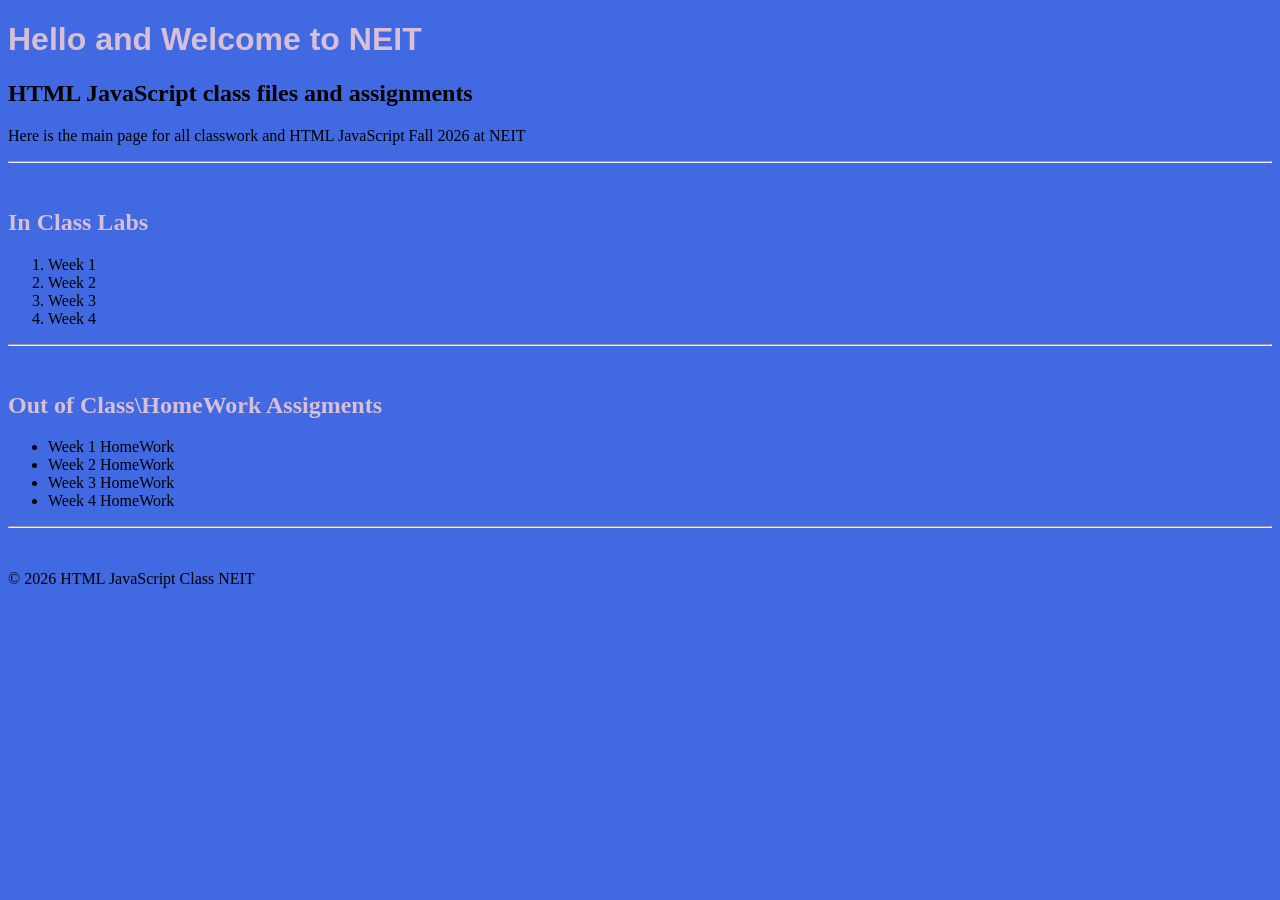
<file: index.HTML>
<!DOCTYPE html>  <!-- Type of html-->
<html lang="en">
    <head>
        <title>Will's work</title>
        <meta charset="utf-8">
        <meta name="viewport" content="width=device-width, initial-scale=1.0">

        <style>
            body{
                background-color: slateblue;
            }
            a:link{
                text-decoration: none;
                color: black;
            }
            a:visited{
                color: black;
            }
            a:hover{
                color: white;
                text-decoration: underline;
            }
            #header2{
                color:thistle;
            }
            
        </style>

        <!-- #header2{
            color:red
        } -->

    </head>
    <body style="background-color: royalblue;">
        <h1 style="font-family: Arial, Helvetica, sans-serif; color: thistle;">Hello and Welcome to NEIT</h1>
        <h2>HTML JavaScript class files and assignments</h2>
        <p>Here is the main page for all classwork and HTML JavaScript Fall 2026 at NEIT</p>
        <hr>
        <br>
        <h2 id="header2">In Class Labs</h2>
        <ol>
            <li><a href="Week1/Week1.html">Week 1</a></li>
            <li><a href="#">Week 2</a></li>
            <li><a href="#">Week 3</a></li>
            <li><a href="#">Week 4</a></li>
        </ol>
        <hr>
        <br>
        <h2 id="header2">Out of Class\HomeWork Assigments</h2>
        <ul>
            <li><a href="Week1/Week1-HomeWork.html">Week 1 HomeWork</a></li>
            <li><a href="#">Week 2 HomeWork</a></li>
            <li><a href="Week3/Shapes_Assignment/d1_assignment/index.html">Week 3 HomeWork</a></li>
            <li><a href="#">Week 4 HomeWork</a></li>
        </ul>
        <hr>
        <br>
        <p>&copy; 2026 HTML JavaScript Class NEIT</p>
        <script>
            var name = "William";
            var num = 10 + 10;
            console.log(num)
            alert("Welcome to the page " + name);
        </script>
    </body>
</html>
</file>
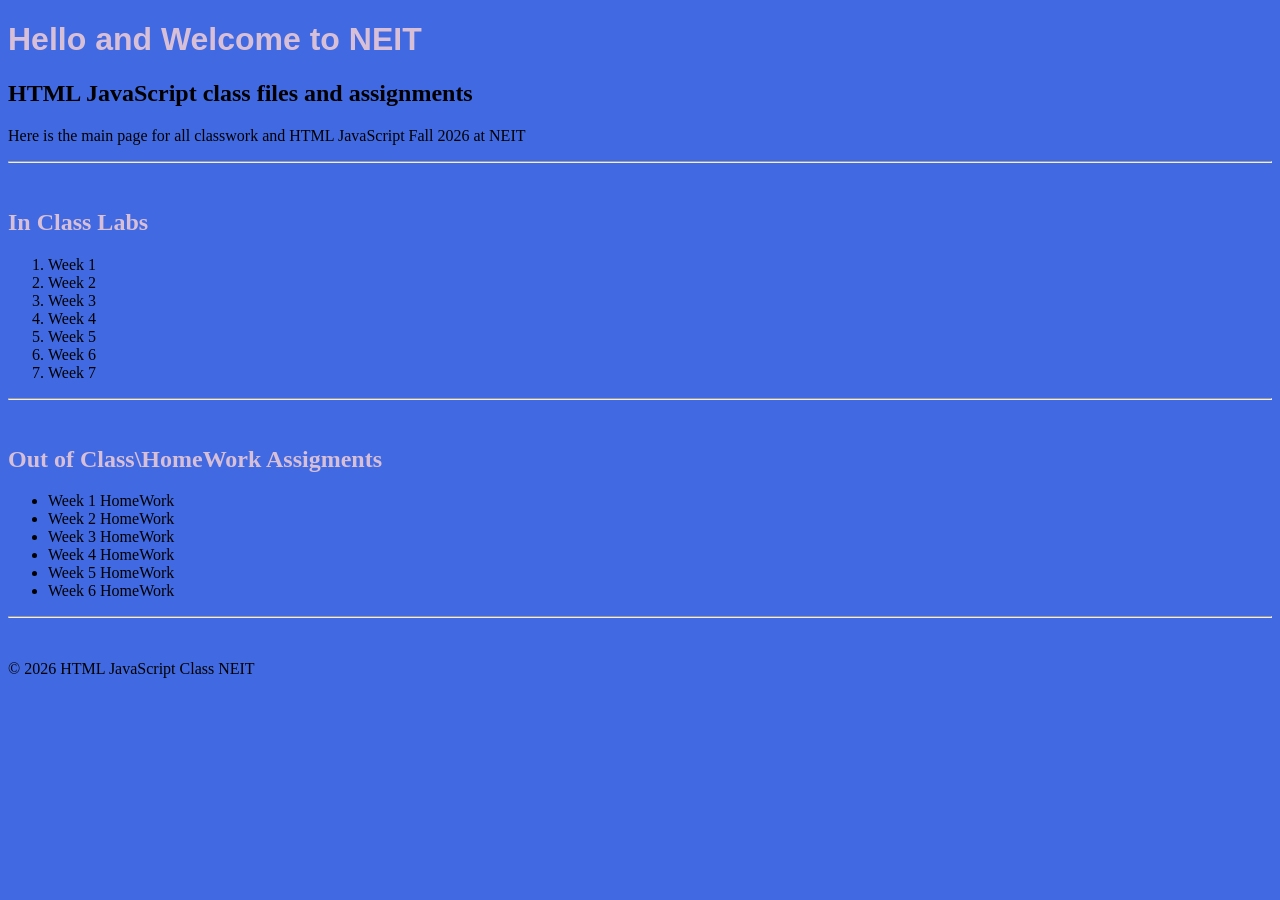
<file: index.html>
<!DOCTYPE html>  <!-- Type of html-->
<html lang="en">
    <head>
        <title>Will's work</title>
        <meta charset="utf-8">
        <meta name="viewport" content="width=device-width, initial-scale=1.0">

        <style>
            body{
                background-color: slateblue;
            }
            a:link{
                text-decoration: none;
                color: black;
            }
            a:visited{
                color: black;
            }
            a:hover{
                color: white;
                text-decoration: underline;
            }
            #header2{
                color:thistle;
            }
            
        </style>

        <!-- #header2{
            color:red
        } -->

    </head>
    <body style="background-color: royalblue;">
        <h1 style="font-family: Arial, Helvetica, sans-serif; color: thistle;">Hello and Welcome to NEIT</h1>
        <h2>HTML JavaScript class files and assignments</h2>
        <p>Here is the main page for all classwork and HTML JavaScript Fall 2026 at NEIT</p>
        <hr>
        <br>
        <h2 id="header2">In Class Labs</h2>
        <ol>
            <li><a href="Week1/Week1.html">Week 1</a></li>
            <li><a href="Week2/Week2.html">Week 2</a></li>
            <li><a href="Week3/index.html">Week 3</a></li>
            <li><a href="Week4/index.html">Week 4</a></li>
            <li><a href="Week5/index.html">Week 5</a></li>
            <li><a href="Week6/index.html">Week 6</a></li>
            <li><a href="Week7/index.html">Week 7</a></li>
        </ol>
        <hr>
        <br>
        <h2 id="header2">Out of Class\HomeWork Assigments</h2>
        <ul>
            <li><a href="Week1/Week1-HomeWork.html">Week 1 HomeWork</a></li>
            <li><a href="Week2/assignment/index.html">Week 2 HomeWork</a></li>
            <li><a href="Week3/Shapes_Assignment/d1_assignment/index.html">Week 3 HomeWork</a></li>
            <li><a href="Week4/w4_pickup/index.html">Week 4 HomeWork</a></li>
            <li><a href="Week5/">Week 5 HomeWork</a></li>
            <li><a href="Week6/index.html">Week 6 HomeWork</a></li>
            <!-- <li><a href="Week7index.html">Week 7 HomeWork</a></li> -->
        </ul>
        <hr>
        <br>
        <p>&copy; 2026 HTML JavaScript Class NEIT</p>
        <script>
            var name = "William";
            var num = 10 + 10;
            console.log(num)
            alert("Welcome to the page " + name);
        </script>
    </body>
</html>
</file>
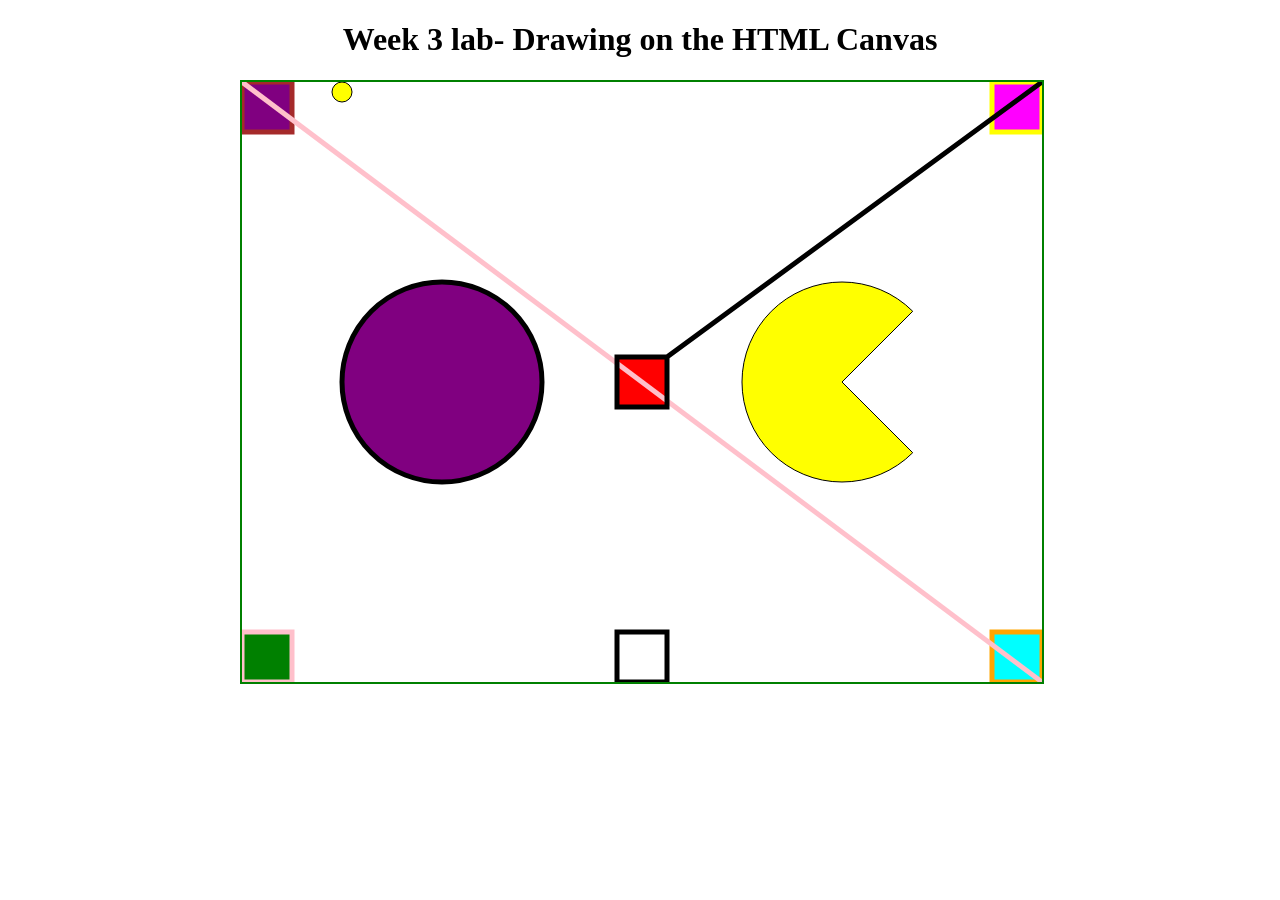
<file: Week3/index.html>
<!DOCTYPE html>  <!-- Type of html-->
<html lang="en">
    <head>
        <title>Week 3 Drawing using the HTML Canvas</title>
        <meta http-equiv="Content-Type" content="text/html;charset=UTF-8">
        <meta name="viewport" content="width=device-width, initial-scale=1.0">
        <style>
            #container{
                width: 800px;
                text-align: center;
                margin-left: auto;
                margin-right: auto;
            }

        </style>
    </head>
<body>
        <div id="container">

          <h1> Week 3 lab- Drawing on the HTML Canvas</h1>
          <canvas id="canvas" width="800" height="600" style="border: 2px solid green;">
            Your browser does not support the html canvas
          </canvas>
        </div>


        <!-- In Document JavaScript -->
    <script>
        // These are the common variables for setting the canvas
        var canvas = document.getElementById("canvas");
        var ctx = canvas.getContext("2d");

        //draw a sqare
        ctx.fillStyle = "#ff0000";
        ctx.fillRect(canvas.width/2 - 25, canvas.height/2 - 25, 50, 50);

        ctx.fillStyle = "magenta";
        ctx.fillRect(750, canvas.height/2 - 300, 50, 50);

        ctx.fillStyle = "cyan";
        ctx.fillRect(750, canvas.height/2 - -250, 50, 50);

        ctx.fillStyle = "green";
        ctx.fillRect(0, canvas.height/2 - -250, 50, 50);

        ctx.fillStyle = "purple";
        ctx.fillRect(0, canvas.height/2 - 300, 50, 50);
        //Outline Box -------------------------------------------------------------------------
        ctx.strokeStyle = "orange";
        ctx.lineWidth = 5.0;
        ctx.strokeRect(750, canvas.height/2 - -250, 50, 50)
                                                                                              
        ctx.strokeStyle = "yellow";
        ctx.lineWidth = 5.0;
        ctx.strokeRect(750, canvas.height/2 - 300, 50, 50)

        ctx.strokeStyle = "pink";
        ctx.lineWidth = 5.0;
        ctx.strokeRect(0, canvas.height/2 - -250, 50, 50)

        ctx.strokeStyle = "brown";
        ctx.lineWidth = 5.0;
        ctx.strokeRect(0, canvas.height/2 - 300, 50, 50)


        ctx.strokeStyle = "black";
        ctx.lineWidth = 5.0;
        ctx.strokeRect(canvas.width/2 - 25, canvas.height/2 - -250, 50, 50)

        //Lets draw some lines ----------------------------------------------------------------
        ctx.strokeStyle = "pink";
        ctx.lineWidth = 5.0;
        ctx.beginPath();
        ctx.moveTo(0,0);
        ctx.lineTo(800,600);
        ctx.stroke();

        ctx.strokeStyle = "black";
        ctx.lineWidth = 5.0;
        ctx.beginPath();
        ctx.moveTo(800,0);
        ctx.lineTo(canvas.width/2 + 25, 275);
        ctx.lineTo(canvas.width/2 + 25, 325);
        ctx.lineTo(canvas.width/2 - 25, 325);
        ctx.lineTo(canvas.width/2 - 25, 275);
        ctx.lineTo(canvas.width/2 + 25, 275);
        ctx.stroke();


        //Lets draw a circle and manpac
        ctx.beginPath();
        ctx.arc(200, 300, 100, 0, 2 * Math.PI);
        ctx.fill();
        ctx.stroke();

        ctx.fillStyle = "yellow";
        ctx.lineWidth = 1.0;
        ctx.beginPath();
        ctx.arc(600, 300, 100,degreesToRadians(45), degreesToRadians(315));
        ctx.lineTo(600, 300);
        ctx.closePath();
        ctx.fill();
        ctx.stroke();

        function degreesToRadians(degrees){
            let radian = degrees * (Math.PI/180);
           return radian;
        }

        function drawCircle(xPos, yPos, radius, startAngle, endAngle){
         ctx.beginPath();
         ctx.arc(xPos, yPos, radius, degreesToRadians(startAngle), degreesToRadians(endAngle))
         ctx.fill();
         ctx.stroke();


        }

        drawCircle(100, 10, 10, 0, 360);

        //Hoopla
    </script>
</body>
</html>
</file>
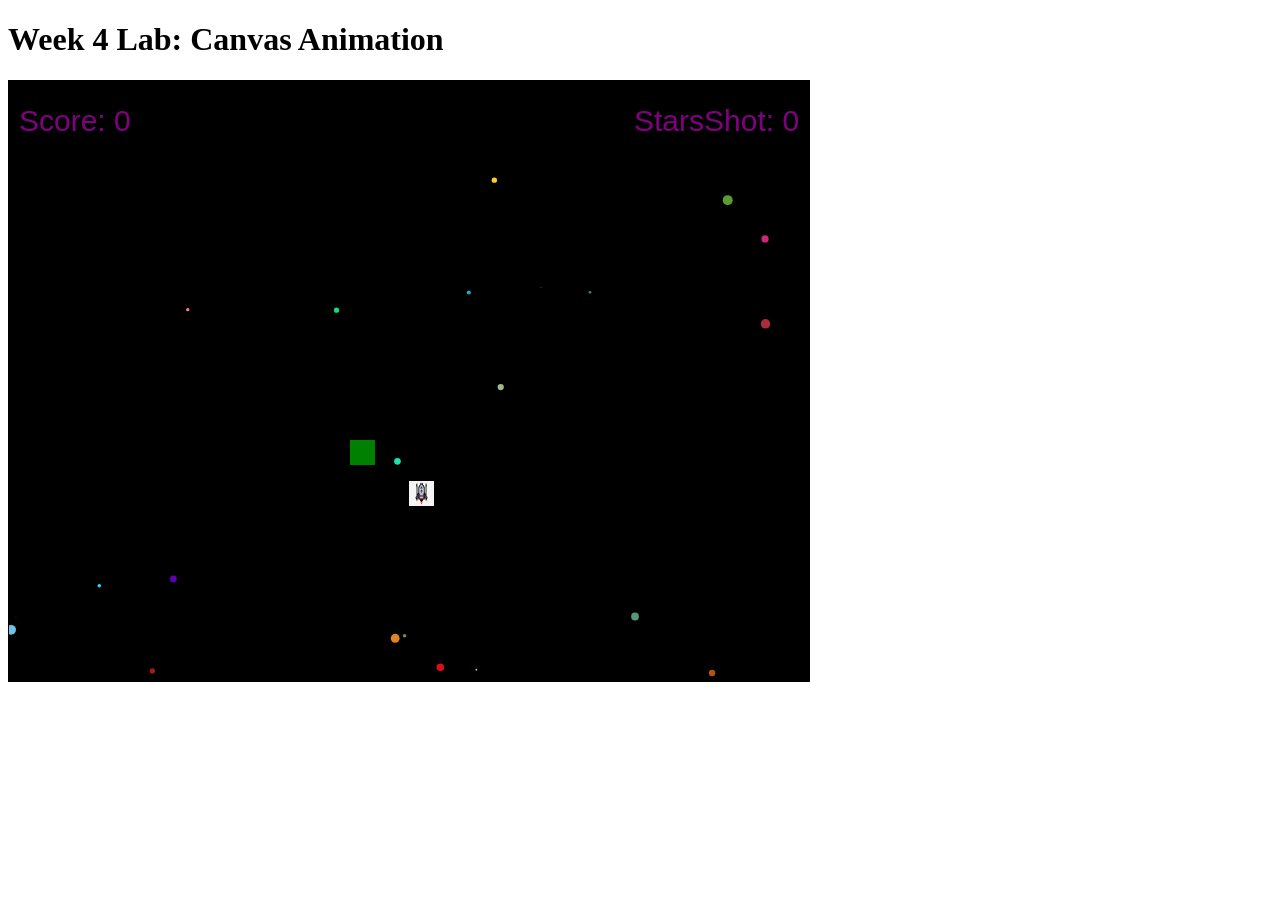
<file: Week4/index.html>
<!DOCTYPE html>
<html lang ="en">
 <head>
   <title> Week 4 lab  Canvas Animation and Interaction</title>
   <meta charset="UTF-8">
   <meta name="viewport" content="width=device-width, initial-scale=1.0">
 </head>

 <body>
    <h1>Week 4 Lab: Canvas Animation</h1>
    <canvas id="canvas" width="800" height="600" style="border: 1px solid black"></canvas>
    <img src="images/ship-png-transparent.png" alt="ship" id="ship" style="display: none;">
    <script src="scripts/script.js"></script>

 </body>
</html>
</file>
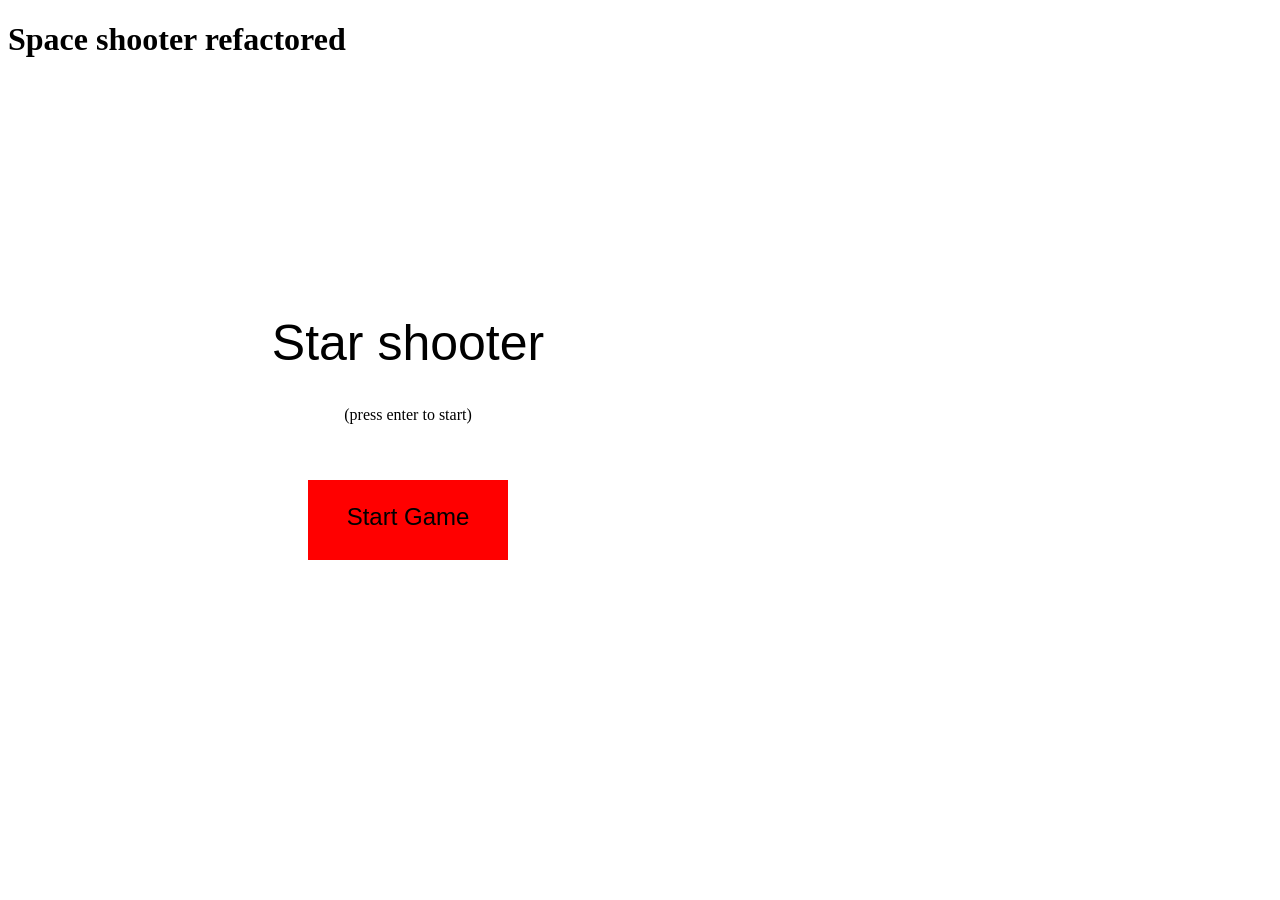
<file: Week6/index.html>
<!DOCTYPE html>
<html lang = "en">
<head>
    <title> Week 6 Refactor the game</title>
    <meta charset="UTF-8">
    <meta name="viewport" content="width=device-width, initial-scale=1.0">
</head>
<body>
    <h1> Space shooter refactored</h1>
    <canvas id="canvas" width="800" height="600"></canvas>
    <img src="images/ship-png-transparent.png" alt="ship image" style="display: none;" id="ship">
    <script src="scripts/script.js"></script>
</body>



</html>
</file>
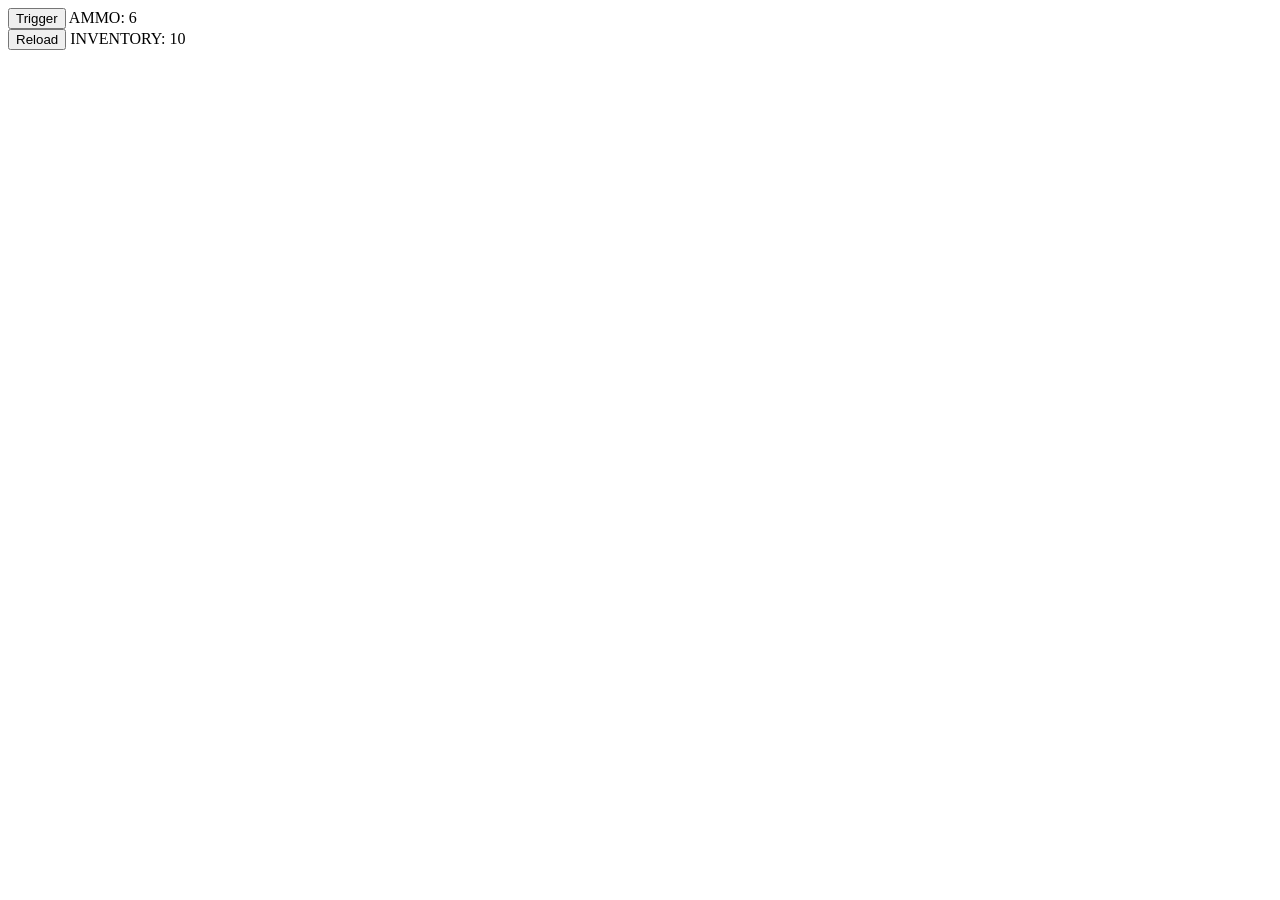
<file: Week2/assignment/index.html>
<!DOCTYPE html>
<html lang="en">
<head>
    <meta charset="UTF-8">
    <meta http-equiv="X-UA-Compatible" content="IE=edge">
    <meta name="viewport" content="width=device-width, initial-scale=1.0">
    <title>Week 2 Gun Program</title>
    <!--PUT YOUR NAME IN THE META TAG FOR AUTHOR-->
    <meta name="author" content="William">
    <!--xxxxxxxxxxxxxxxxxxxxxxxxxxxxxxxxxxxxxxxx-->
    <meta name="description" content="Small programming assignment using events, variables, functions and conditional logic">
</head>
<body>
    <!--Main content of the site-->
    <div>
        <!--Control and output for the "shoot" functionality-->
        <div>
            <button id="trigger-button">Trigger</button>
            <span id="trigger-display"></span>
        </div>
        <!--Control and output for the "reload" functionality-->
        <div>
            <button id="reload-button">Reload</button>
            <span id="reload-display"></span>
        </div>
    </div>
    <script>
        /*-----------------------------------
        Project Description: 
        In this assignment you will write the code to make the following happen:
        1. Make the reload button clickable
        2. When it is clicked your inventory will lose ammo
        3. When it is clicked your gun will gain ammo
        4. The inventory should never drop below 0
        5. CHALLENGE: Can you make the correct number of ammo move from the inventory to the gun? For example if the ammo is at 4 and the max is 6 can you make only 2 subtract from inventory and add to ammo?
        6. Display the resulting numbers in the span tags.
        ------------------------------------*/

        //stores the <button> and <span> elements in variables by selecting the the elements by their id attribute. The # is used when referencing an element's id
        var triggerButton = document.querySelector(`#trigger-button`)
        var triggerDisplay = document.querySelector(`#trigger-display`)
        var reloadButton = document.querySelector(`#reload-button`)
        var reloadDisplay = document.querySelector(`#reload-display`)

        //Variables used to set up the gun and inventory values
        //Maximum amount of ammo the weapon can hold
        var max = 6
        //Amount of ammo currently loaded into the weapon
        var currentAmmo = max
        //Amount of ammo in the character's inventory
        var inventory = 10

        //Changes the words between <span> and </span> for each span element
        triggerDisplay.innerHTML = `AMMO: ${currentAmmo}`
        reloadDisplay.innerHTML = `INVENTORY: ${inventory}`

        /*
        Adds functionality to the button so that when it is clicked it will execute the shoot function
        */
        triggerButton.addEventListener(`click`, shoot)
        

        /*
        When the shoot function is executed by a user/player clicking the trigger button:
         1. currentAmmo is subtracted by one
         2. if currentAmmo is less than zero, it is set back to zero
         3. The triggerDisplay text is updated to show the latest value for currentAmmo
         NOTE: the "event" placeholder variable in the parenthesis needs to be there for a function to work when it is executed by a  click or any other type of event listener.
        */
        function shoot(event)
        {
            currentAmmo--
            if(currentAmmo<0)
            {
                currentAmmo = 0;
            }
            triggerDisplay.innerHTML = `AMMO: ${currentAmmo}`
        }

        /*------------------INSTRUCTIONS------------------
        Using the code above as a guide, try to make the reload button work below this comment.
        1. Add an event listener to it that calls a function when clicked
        2. Within the function do the following
            a. Subtract ammo from the inventory
            b. Add ammo to the currentAmmo
            d. Stop inventory from going into the negative numbers
            c. Display the result on in the reloadDisplay by changing it's innerHTML
            d. EXTRA CHALLENGE: Figure out how much ammo to load. This will require some math based on how much ammo has been expended and the maximum amount ammo the weapon can hold
        --------------------------------------------------*/
reloadButton.addEventListener(`click`, reload)


        function reload(event)
        {
           
          
            if(inventory<=0)
            {

                inventory = 0;
                currentAmmo = 0; 
                reloadDisplay.innerHTML = `INVENTORY: ${inventory}`
                return;
            }
            inventory--
           currentAmmo++
            triggerDisplay.innerHTML = `AMMO: ${currentAmmo}`
            if(currentAmmo>6)
            {
                currentAmmo-- ;
                reloadDisplay.innerHTML = `INVENTORY: ${inventory}`
                triggerDisplay.innerHTML = `AMMO: ${currentAmmo}`
                inventory++ ;
                reloadDisplay.innerHTML = `INVENTORY: ${inventory}`
            }


            
            reloadDisplay.innerHTML = `INVENTORY: ${inventory}`

        }

    </script>
</body>
</html>
</file>
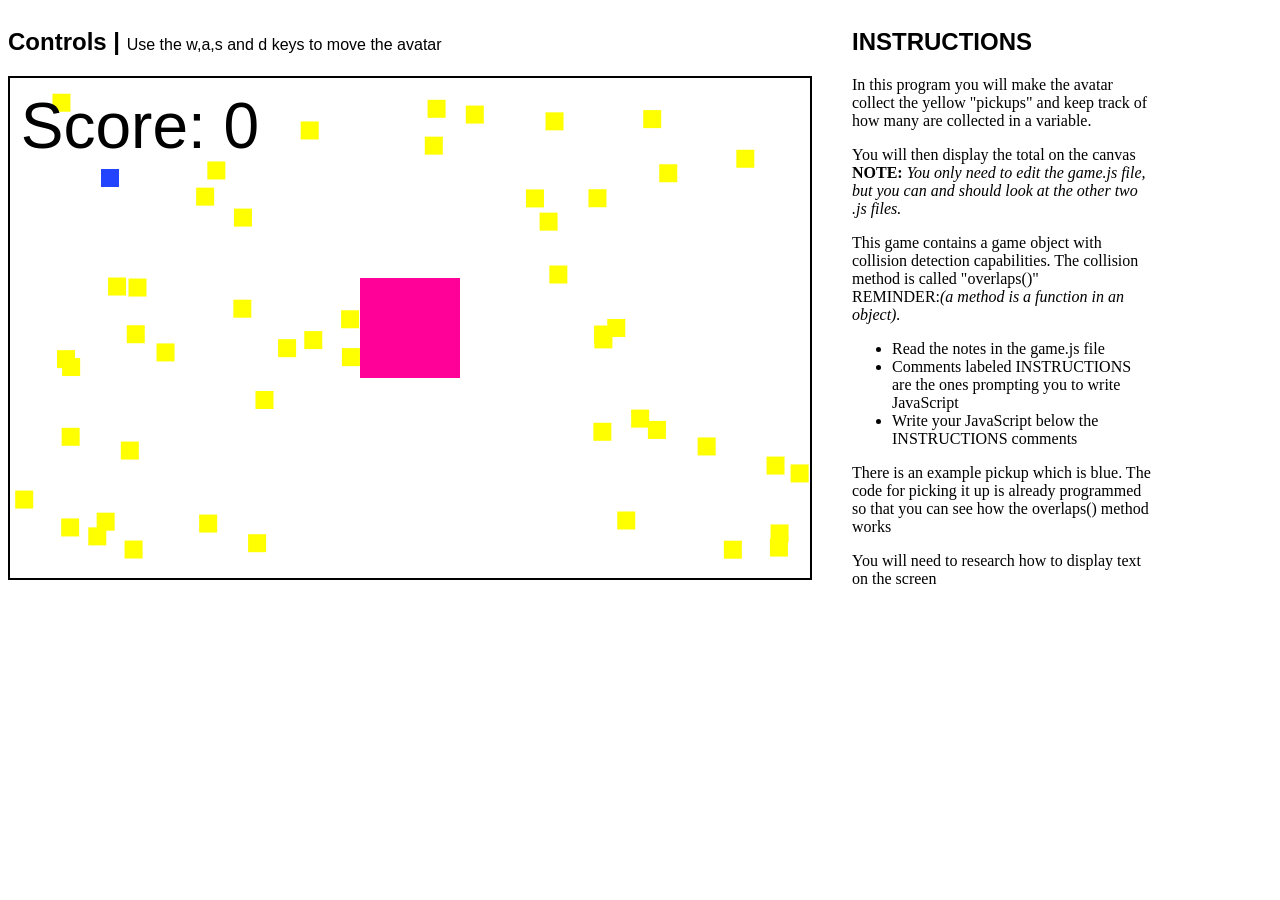
<file: Week4/w4_pickup/index.html>
<!DOCTYPE html>
<html lang="en">
<head>
    <meta charset="UTF-8">
    <meta http-equiv="X-UA-Compatible" content="IE=edge">
    <meta name="viewport" content="width=device-width, initial-scale=1.0">
    <link rel="stylesheet" href="css/style.css">
    <title>Car Game Files</title>
   
</head>
<body>
    <div>
        <h2>Controls | <span>Use the w,a,s and d keys to move the avatar</span></h2>
        <canvas width="800" height="500"></canvas>
    </div>
   
    <div id="instructions">
        <h2>INSTRUCTIONS</h2>
        <p>
            In this program you will make the avatar collect the yellow "pickups" and keep track of how many are collected in a variable.
        </p>
        <p>
            You will then display the total on the canvas<br>
            <b>NOTE:</b> <i>You only need to edit the game.js file, but you can and should look at the other two .js files.</i>
        </p>
        <p>
            This game contains a game object with collision detection capabilities.
            The collision method is called "overlaps()"<br>
            REMINDER:<i>(a method is a function in an object).</i><br>
        </p>
        <p>
            <ul>
                <li>Read the notes in the game.js file</li>
                <li>Comments labeled INSTRUCTIONS are the ones prompting you to write JavaScript</li>
                <li>Write your JavaScript below the INSTRUCTIONS comments</li>
            </ul>
        </p>
        <p>
            There is an example pickup which is blue. The code for picking it up is already programmed so that you can see how the overlaps() method works
        </p>
        <p>
            You will need to research how to display text on the screen
        </p>
    </div>
    <!--controls.js contains the keyboard events and variables for movement-->
    <script src="js/controls.js"></script>
    <!--GameObject.js contains the game object class we will use or all objects in the game-->
    <script src="js/GameObject.js"></script>
    <!--game.js is the game-->
    <script src="js/game.js"></script>
</body>
</html>
</file>
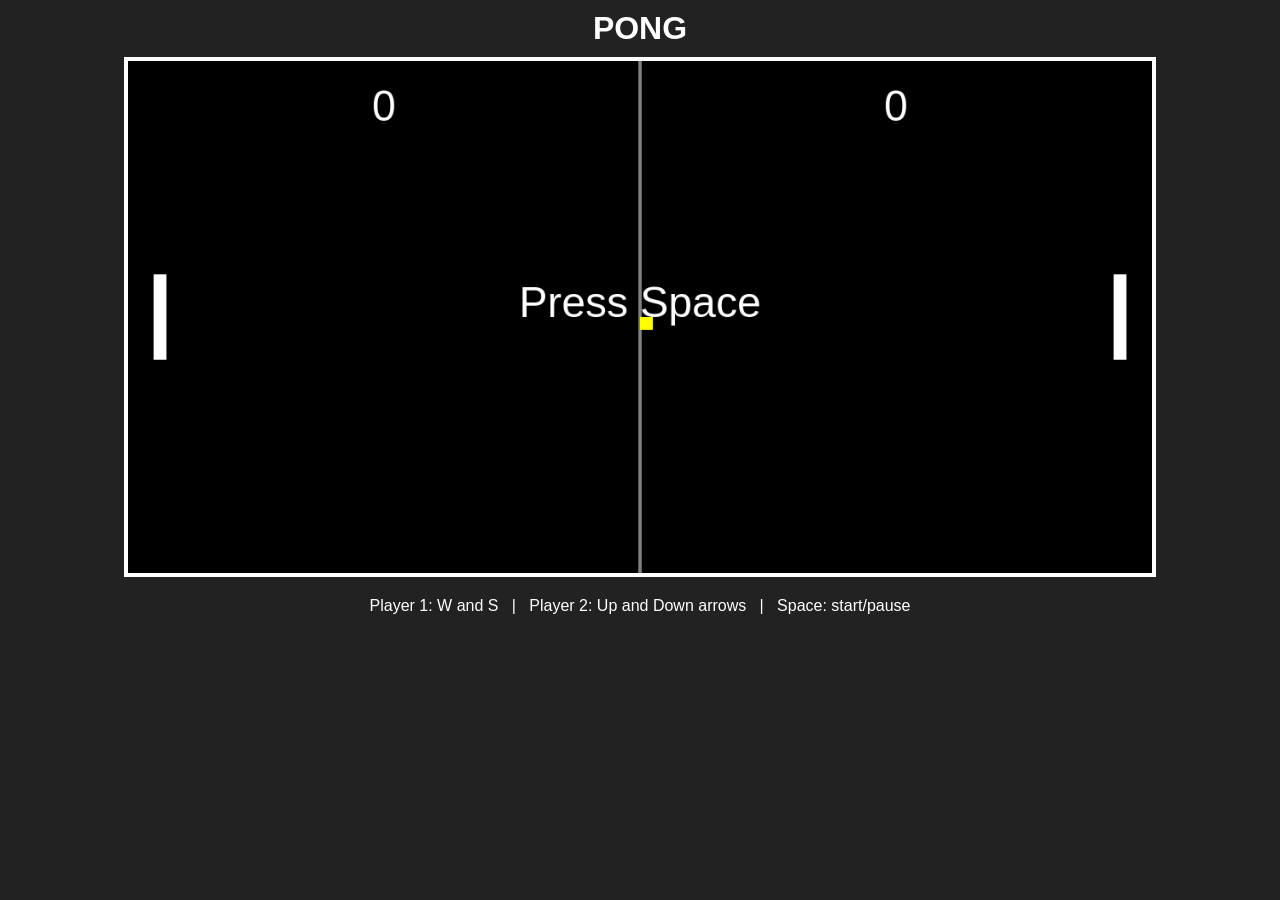
<file: Week6/pong/index.html>
<!DOCTYPE html>
<html>
<head>
  <title>Pong</title>
  <link rel="stylesheet" href="style.css">
</head>
<body>
  <h1>PONG</h1>
  <canvas id="game" width="1200" height="600"></canvas>
  <p>Player 1: W and S &nbsp; | &nbsp; Player 2: Up and Down arrows &nbsp; | &nbsp; Space: start/pause</p>
  <script src="script.js"></script>
</body>
</html>
</file>
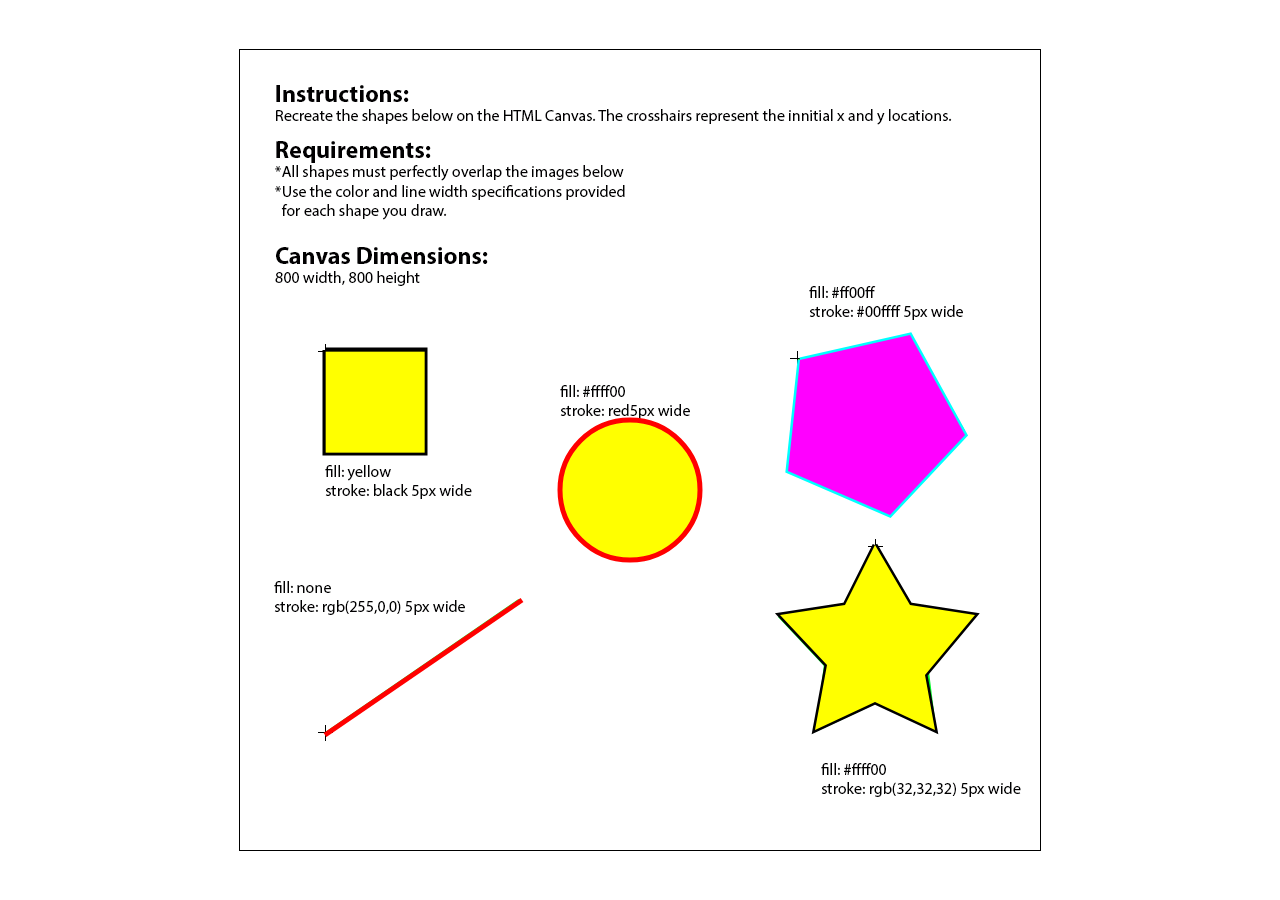
<file: Week3/Shapes_Assignment/d1_assignment/index.html>
<!DOCTYPE html>
<html lang="en">
<head>
    <meta charset="UTF-8">
    <meta name="viewport" content="width=device-width, initial-scale=1.0">
    <title>Week 7 Assignment 1 | Drawing Shapes</title>
    <link rel="stylesheet" href="style.css">
</head>
<body>
    <canvas width="800" height="800" id="canvas">

    </canvas>
    <script src="script.js"></script>
</body>
</html>
</file>
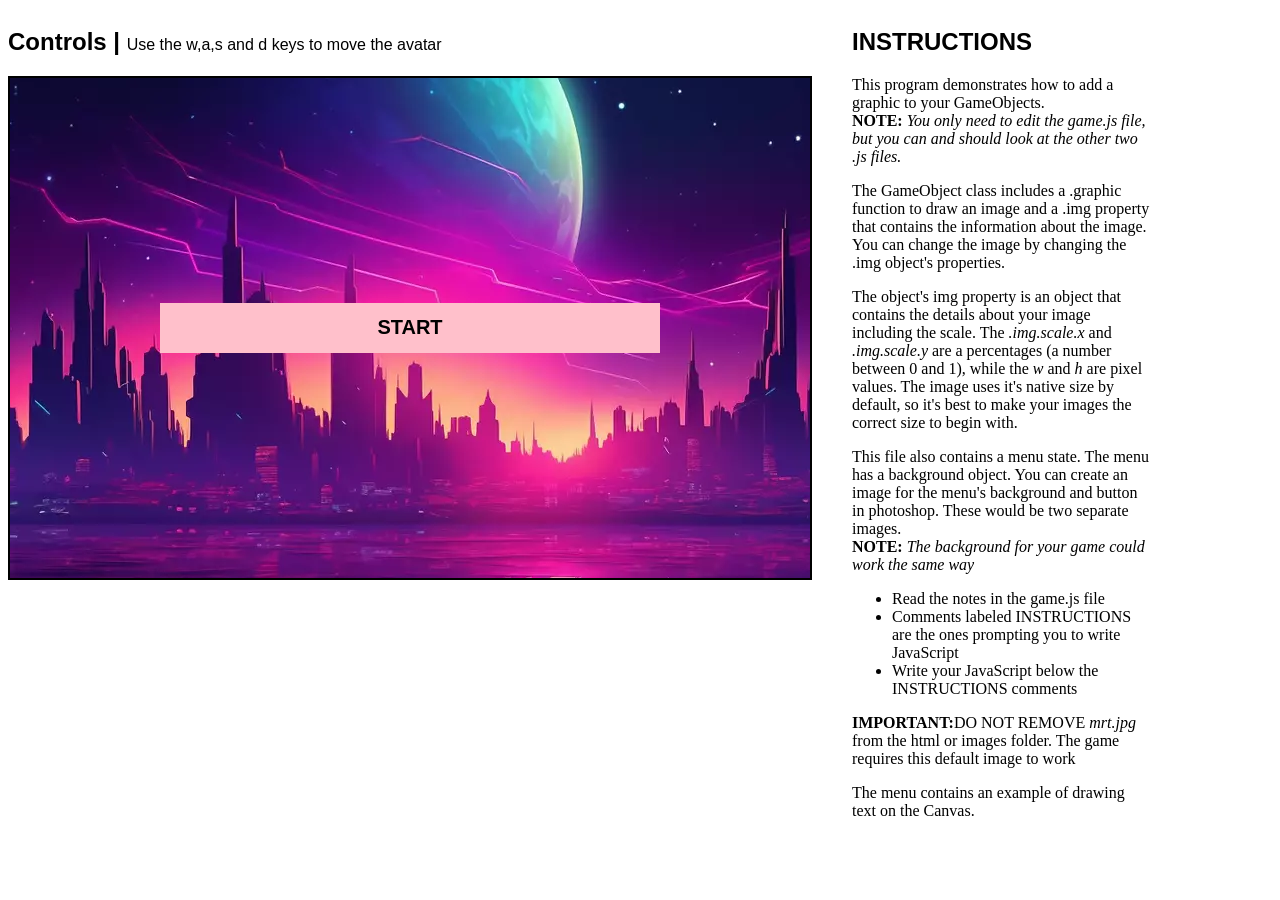
<file: Week7/w7_images_example/w7_images_example/index.html>
<!DOCTYPE html>
<html lang="en">
<head>
    <meta charset="UTF-8">
    <meta http-equiv="X-UA-Compatible" content="IE=edge">
    <meta name="viewport" content="width=device-width, initial-scale=1.0">
    <link rel="stylesheet" href="css/style.css">
    <title>Week 7 Images</title>
   
</head>
<body>
    <div>
        <h2>Controls | <span>Use the w,a,s and d keys to move the avatar</span></h2>
        <canvas width="800" height="500"></canvas>
    </div>
   
    <div id="instructions">
        <h2>INSTRUCTIONS</h2>
        <p>
            This program demonstrates how to add a graphic to your GameObjects.<br>
            <b>NOTE:</b> <i>You only need to edit the game.js file, but you can and should look at the other two .js files.</i>
        </p>
        <p>
           The GameObject class includes a .graphic function to draw an image and a .img property that contains the information about the image. You can change the image by changing the .img object's properties.
        </p>
        <p>
            The object's img property is an object that contains the details about your image including the scale. The <i>.img.scale.x</i> and <i>.img.scale.y</i> are a percentages (a number between 0 and 1), while the <i>w</i> and <i>h</i> are pixel values. The image uses it's native size by default, so it's best to make your images the correct size to begin with.
        </p>
        <p>
           This file also contains a menu state. The menu has a background object. You can create an image for the menu's background and button in photoshop. These would be two separate images.<br>
           <b>NOTE:</b> <i>The background for your game could work the same way</i>
        </p>
        <p>
            <ul>
                <li>Read the notes in the game.js file</li>
                <li>Comments labeled INSTRUCTIONS are the ones prompting you to write JavaScript</li>
                <li>Write your JavaScript below the INSTRUCTIONS comments</li>
            </ul>
        </p>
        <p>
            <b>IMPORTANT:</b>DO NOT REMOVE <i>mrt.jpg</i> from the html or images folder. The game requires this default image to work
        </p>
        <p>
            The menu contains an example of drawing text on the Canvas.
        </p>
    </div>
    <div class="hidden">
        <!--IMPORTANT: DO NOT REMOVE mrt.jpg. The game requires this default image to work-->
        <img src="images/mrt.jpg" alt="Mr T" id="default">
        <img src="images/menu_bg.webp" alt="menu background" id="menu-bg">
        
    </div>
    <!--controls.js contains the keyboard events and variables for movement-->
    <script src="js/controls.js"></script>
    <!--GameObject.js contains the game object class we will use or all objects in the game-->
    <script src="js/GameObject.js"></script>
    <!--game.js is the game-->
    <script src="js/game.js"></script>
</body>
</html>
</file>
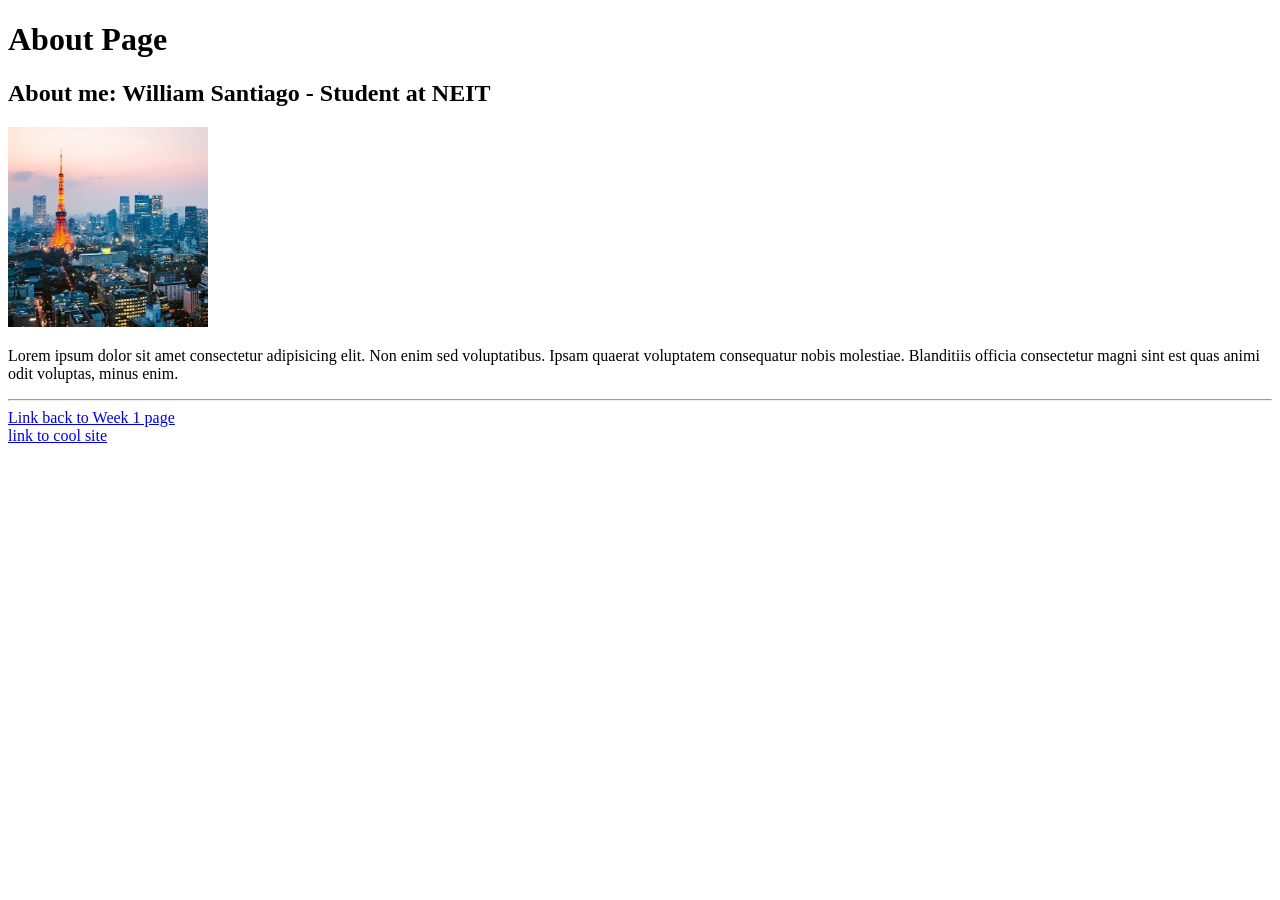
<file: Week1/about.html>
<!DOCTYPE html>
<html lang="en">
<head>
    <meta charset="UTF-8">
    <meta name="viewport" content="width=device-width, initial-scale=1.0">
    <title>About page</title>
</head>
<body>
    <h1>About Page</h1>
    <h2>About me: William Santiago - Student at NEIT</h2>
    <img src="images/tokyo.jpg" alt="Bio image of tokyo" width="200">
    <p>Lorem ipsum dolor sit amet consectetur adipisicing elit. Non enim sed voluptatibus. Ipsam quaerat voluptatem consequatur nobis molestiae. Blanditiis officia consectetur magni sint est quas animi odit voluptas, minus enim.</p>
    <hr>
    <a href="Week1.html">Link back to Week 1 page </a>
    <br>
    <!-- Example of absolute path -->
     <a href="http://www.fmhy.net" target="_blank">link to cool site</a>
</body>
</html>
</file>
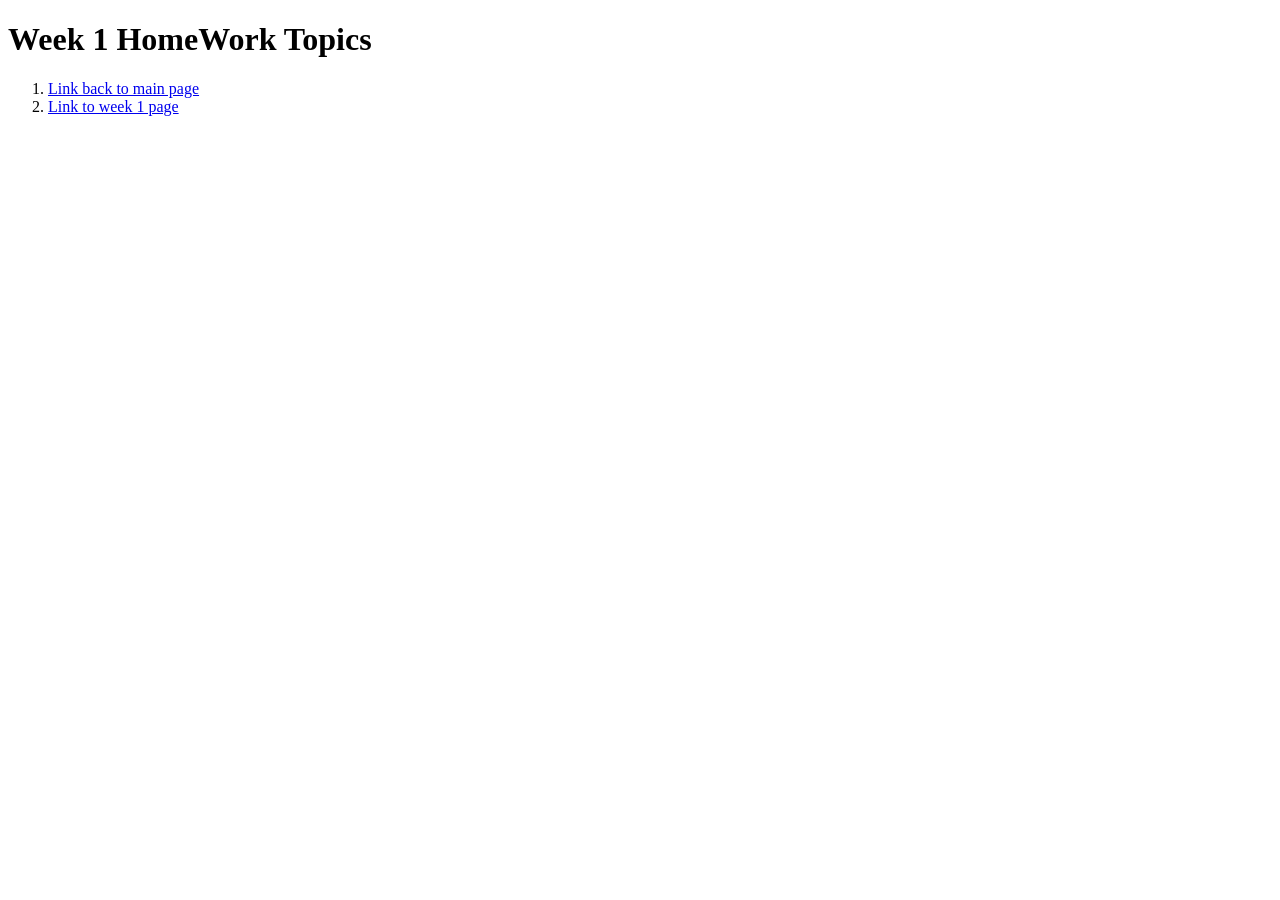
<file: Week1/Week1-HomeWork.html>
<!DOCTYPE html>
<html lang="en">
<head>
    <meta charset="UTF-8">
    <meta name="viewport" content="width=device-width, initial-scale=1.0">
    <title>Week 1 HomeWork - HTML</title>
</head>
<body>
    <h1>Week 1 HomeWork Topics</h1>
    <!-- Example of Link to outside folder -->
<ol>
    <li><a href="../index.html">Link back to main page</a></li>
    <li><a href="Week1.html">Link to week 1 page</a></li>
    </ol>
</body>
</html>
</file>
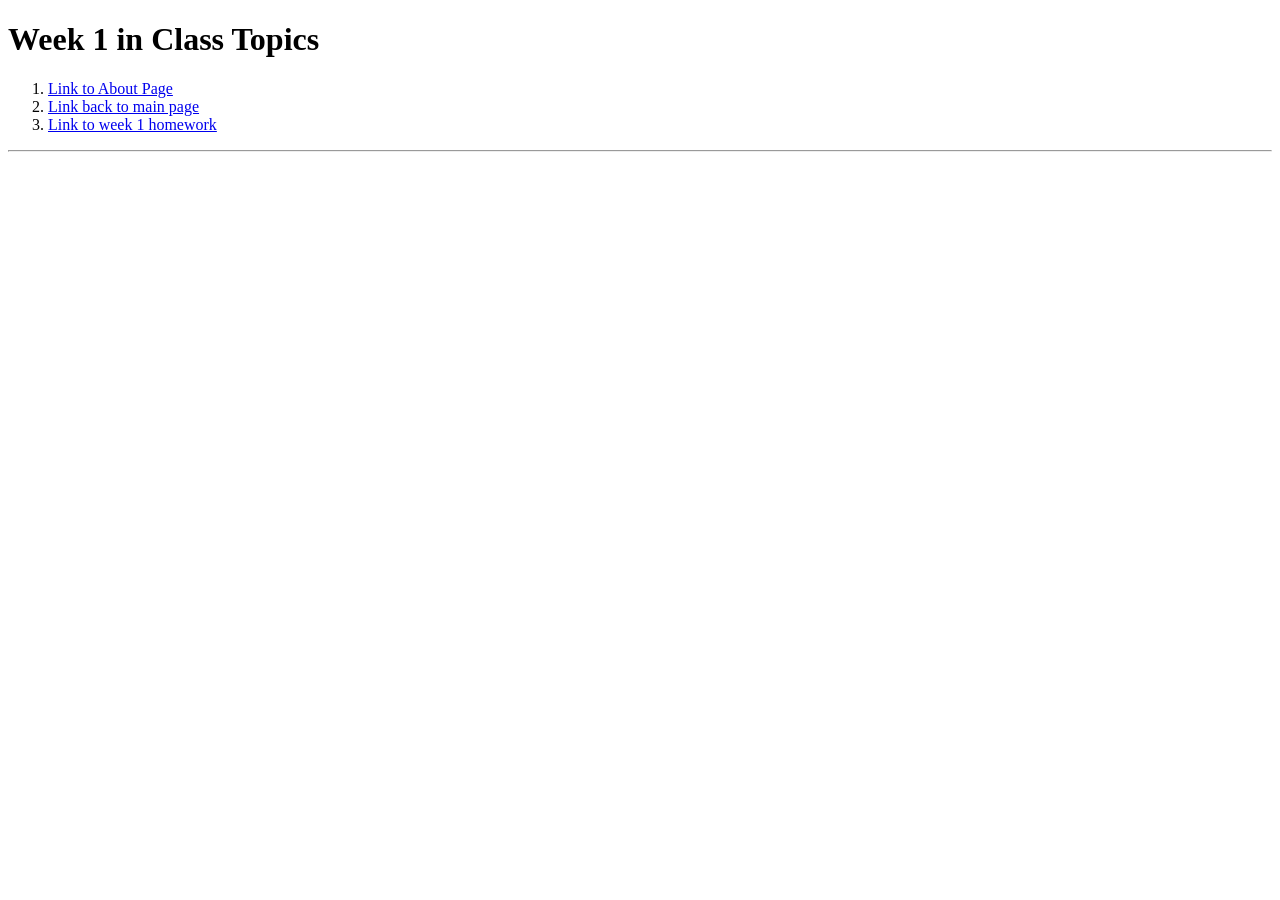
<file: Week1/Week1.html>
<!DOCTYPE html>
<html lang="en">
<head>
    <meta charset="UTF-8">
    <meta name="viewport" content="width=device-width, initial-scale=1.0">
    <title>Week 1 Class Lab - HTML</title>
</head>
<body>
    <h1>Week 1 in Class Topics</h1>
    <!-- Example of Link to outside folder --> 
    <ol>
    <li><a href="about.html">Link to About Page</a></li>
     <li><a href="../index.html">Link back to main page</a></li>
     <li><a href="Week1-HomeWork.html">Link to week 1 homework</a></li>
    </ol>
    <hr>
    <br>
</body>
</html>
</file>
<file: Week4/w4_pickup/css/style.css>
body{
    /*
       Centers the canvas
    */
    display:flex;
    justify-content: flex-start;
    align-items: flex-start;
}
canvas{
    border:2px solid black;
    /*
        !IMPORTANT! Change the source of this image
        
        NOTE: it should only require you to change the file name not the path. 
        NOTE: This path uses ../ to navigate up one level into the root folder where the "images" folder is located.
    */
    /*background-image: url(../images/mrt.jpg);*/
}
#instructions{
    width:300px;
    padding:0 20px 20px 20px;
    margin-left: 20px;
}
h2{
    font-family:Arial, Helvetica, sans-serif;
}
h2 span{
    font-family:Arial, Helvetica, sans-serif;
    font-size:16px;
    font-weight:normal;
}

.game-img{
    /*
       hides all html <img> tags
    */
    display:none;
}
</file>
<file: Week6/pong/style.css>
body {
  background-color: #222;
  color: white;
  font-family: Arial, sans-serif;
  text-align: center;
  margin: 0;
}

h1 {
  margin: 10px;
}

/* Stretch the canvas to 80% of the window width; height scales with it */
canvas {
  width: 80%;
  border: 4px solid white;
}
</file>
<file: Week3/Shapes_Assignment/d1_assignment/style.css>
html,body{
    margin:0;
    height:100%;
}
body{
    display:flex;
    justify-content: center;
    align-items: center;
}
canvas{
    border:1px solid black;
    background-image:url(images/shapes.png);
}
</file>
<file: Week7/w7_images_example/w7_images_example/css/style.css>
body{
    /*
       Centers the canvas
    */
    display:flex;
    justify-content: flex-start;
    align-items: flex-start;
}
canvas{
    border:2px solid black;
    /*
        !IMPORTANT! Change the source of this image
        
        NOTE: it should only require you to change the file name not the path. 
        NOTE: This path uses ../ to navigate up one level into the root folder where the "images" folder is located.
    */
    /*background-image: url(../images/mrt.jpg);*/
}
#instructions{
    width:300px;
    padding:0 20px 20px 20px;
    margin-left: 20px;
}
h2{
    font-family:Arial, Helvetica, sans-serif;
}
h2 span{
    font-family:Arial, Helvetica, sans-serif;
    font-size:16px;
    font-weight:normal;
}

.game-img{
    /*
       hides all html <img> tags
    */
    display:none;
}
.hidden{
    display:none;
}
</file>
